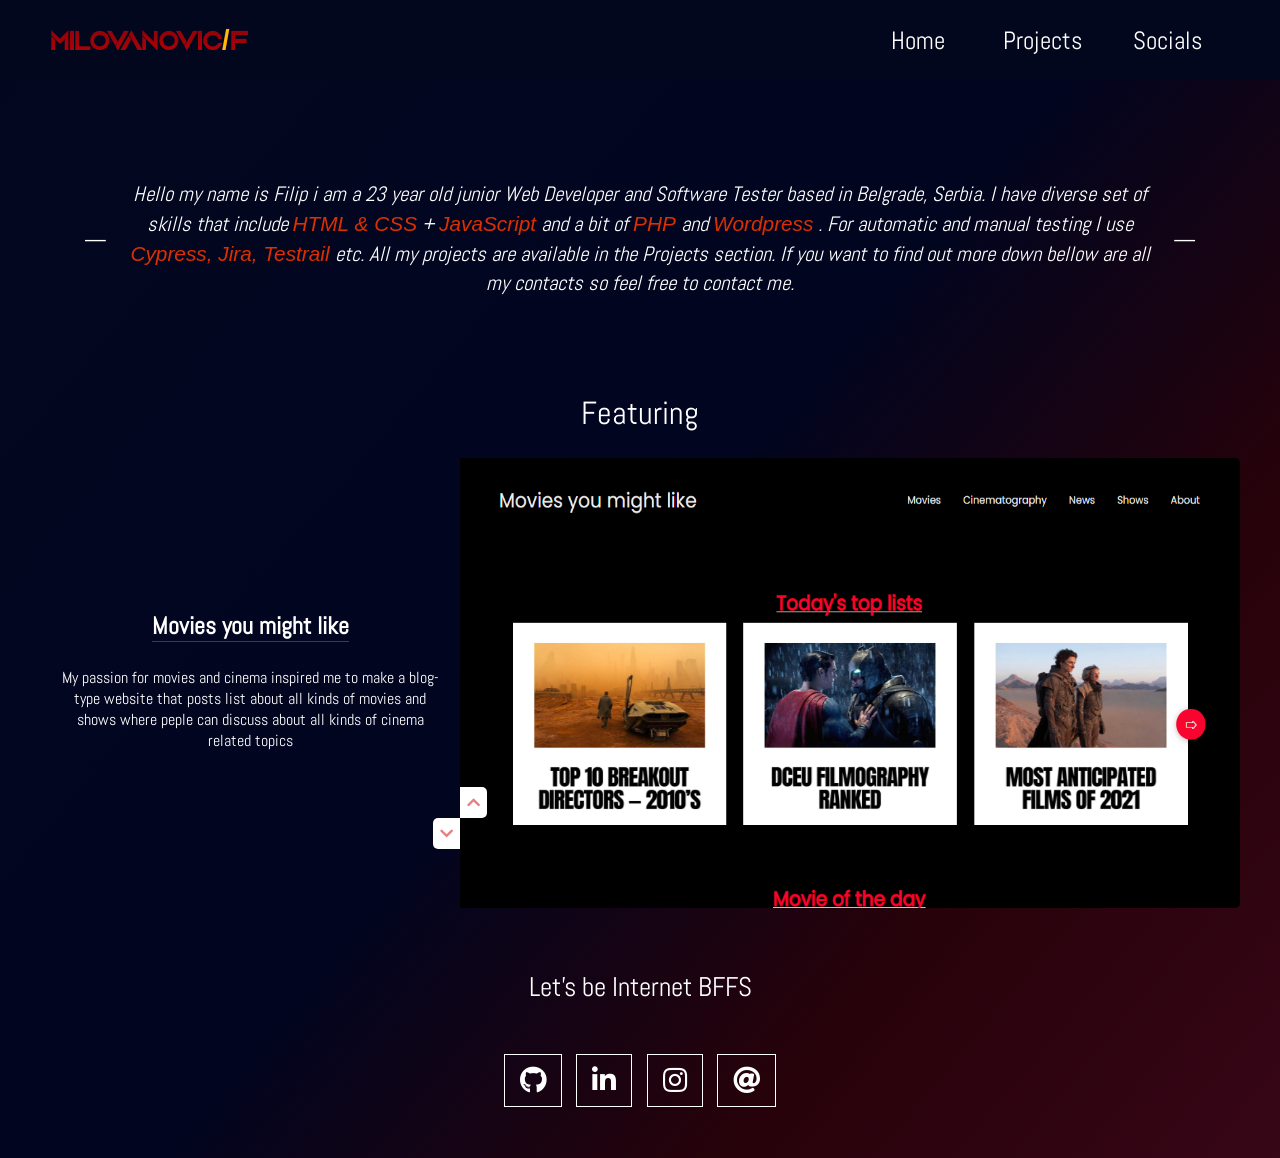
<file: index.html>
<!DOCTYPE html>
<html lang="en">
  <head>
    <meta charset="UTF-8" />
    <meta http-equiv="X-UA-Compatible" content="IE=edge" />
    <meta name="viewport" content="width=device-width, initial-scale=1.0" />
    <link rel="stylesheet" href="style.css" />
    <link rel="stylesheet" href="https://use.fontawesome.com/releases/v5.15.4/css/all.css" integrity="sha384-DyZ88mC6Up2uqS4h/KRgHuoeGwBcD4Ng9SiP4dIRy0EXTlnuz47vAwmeGwVChigm" crossorigin="anonymous">
    <link href="https://fonts.googleapis.com/css2?family=Abel&display=swap" rel="stylesheet">
    <title>Personal Portfolio Website</title>
  </head>
  <body>
    <div id="top"></div>
    <nav class="navbar">
      <div class="navbar-container">
        <a href="#top" id="navbar-logo">milovanovic<span class='logo'>/</span>f</a>
        <div class="navbar-toggle" id="mobile-menu">
          <span class="bar"></span>
          <span class="bar"></span>
          <span class="bar"></span>
        </div>
        <ul class="navbar-menu">
          <li class="navbar-item">
            <a href="#top" class="navbar-links" id="homepage">Home</a>
          </li>
          <li class="navbar-item">
            <a href="https://github.com/milovanovicf" target='_blank'class="navbar-links" id="projects">Projects</a>
          </li>
          <li class="navbar-item">
            <a href="#footer" class="navbar-links" id="about">Socials</a>
          </li>
        </ul>
      </div>
    </nav>
    <div class="hero" id="home">
      <div class="hero-container">
        <span id="lines">&#8213</span>
        <p class="hero-heading">
          Hello my name is Filip i am a 23 year old junior Web Developer and
          Software Tester based in Belgrade, Serbia. I have diverse set of
          skills that include <span>HTML & CSS</span> +
          <span>JavaScript</span> and a bit of <span>PHP</span> and
          <span>Wordpress</span>
          . For automatic and manual testing I use
          <span>Cypress, Jira, Testrail</span> etc. All my projects are
          available in the Projects section. If you want to find out more down
          bellow are all my contacts so feel free to contact me.
        </p>
        <span id="lines">&#8213</span>
      </div>
    </div>
    <div class="content">
        <h2>Featuring</h2>
        <div class="slider-container">
          <div class="left-slide">
            <div>
              <h1>Score Keeper</h1>
              <p>A score keeping app with created mostly with JavaScript and Bulma framework</p>
            </div>
            <div>
              <h1>Color Randomizer</h1>
              <p>Colorful HEX code generator created mostly with JavaScript</p>
            </div>
            <div>
              <h1>Tip Calculator</h1>
              <p>A simple tip calculator created mostly with JavaScript</p>
            </div>
            <div>
              <h1>Weather App</h1>
              <p>This app provides the temperature, weather conditions, humidity and wind speed for any city in the world</p>
            </div>
            <div>
              <h1>To Do React App</h1>
              <p>Simple todo app made with react while learning about the subject. Technologies used: CSS, JavaScript, React and Json Server</p>
            </div>
            <div>
              <h1>Movies you might like</h1>
              <p>My passion for movies and cinema inspired me to make a blog-type website that posts list about all kinds of movies and shows where peple can discuss about all kinds of cinema related topics</p>
            </div>
          </div>
          <div class="right-slide">
            <div style="background-image: url(images/movies.png)"></div>
            <div style="background-image: url(images/toDo.png)"></div>
            <div style="background-image: url(images/weatherApp.png)"></div>
            <div style="background-image: url(images/tipCalc.png)"></div>
            <div style="background-image: url(images/colorRando.png)"></div>
            <div style="background-image: url(images/scoreKeeper.png)"></div>
          </div>
          <div class="action-buttons">
            <button class="down-btn"><i class="fas fa-chevron-down"></i></button>
            <button class="up-btn"><i class="fas fa-chevron-up"></i></button>
          </div>
        </div>
    </div>
    <footer id="footer" class="footer-section">
      <h2>Let's be Internet BFFS</h2>
      <div class="footer-links">
        <a href="https://github.com/milovanovicf?tab=repositories"target="_blank" rel="noopener noreferrer"><i class="fab fa-github"></i></a>
        <a href="https://www.linkedin.com/in/filip-milovanovic-b8272a218/"target="_blank" rel="noopener noreferrer"><i class="fab fa-linkedin-in"></i></a>
        <a href="#" target="_blank" rel="noopener noreferrer"><i class="fab fa-instagram"></i></a>
        <a href="mailto:milovanovicf98@gmail.com" target="_blank" rel="noopener noreferrer"><i class="fas fa-at"></i></a>
      </div>
    </footer>
    <script src="code.js"></script>
  </body>
</html>
</file>
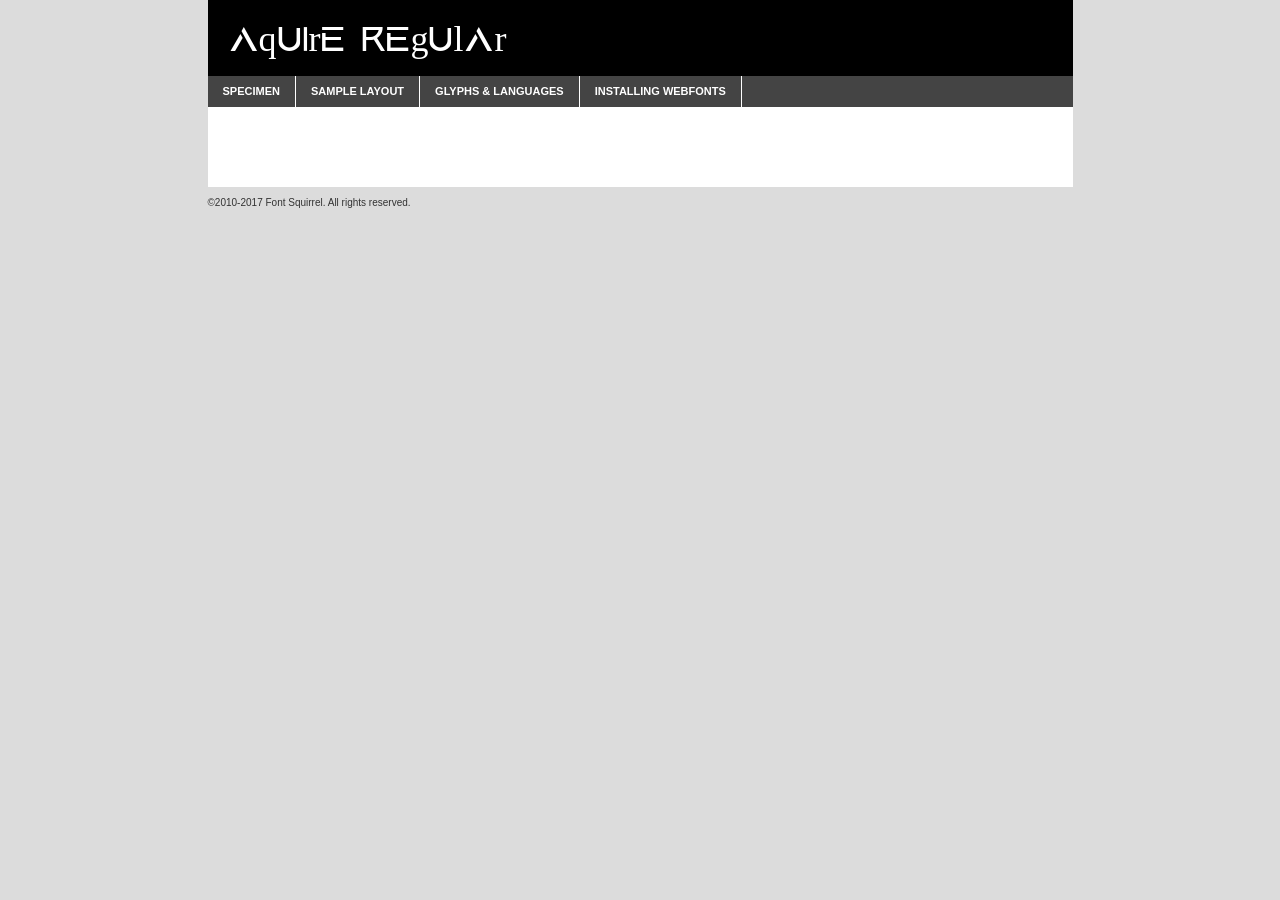
<file: aquire-bw0ox-demo.html>
<!DOCTYPE html PUBLIC "-//W3C//DTD XHTML 1.0 Transitional//EN"
	"http://www.w3.org/TR/xhtml1/DTD/xhtml1-transitional.dtd">

<html xmlns="http://www.w3.org/1999/xhtml" xml:lang="en" lang="en">
<head>
	<meta http-equiv="Content-Type" content="text/html; charset=utf-8" />
	<script src="http://ajax.googleapis.com/ajax/libs/jquery/1.7.2/jquery.min.js" type="text/javascript" charset="utf-8"></script>
	<script type="text/javascript">
	(function($){$.fn.easyTabs=function(option){var param=jQuery.extend({fadeSpeed:"fast",defaultContent:1,activeClass:'active'},option);$(this).each(function(){var thisId="#"+this.id;if(param.defaultContent==''){param.defaultContent=1;}
	if(typeof param.defaultContent=="number")
	{var defaultTab=$(thisId+" .tabs li:eq("+(param.defaultContent-1)+") a").attr('href').substr(1);}else{var defaultTab=param.defaultContent;}
	$(thisId+" .tabs li a").each(function(){var tabToHide=$(this).attr('href').substr(1);$("#"+tabToHide).addClass('easytabs-tab-content');});hideAll();changeContent(defaultTab);function hideAll(){$(thisId+" .easytabs-tab-content").hide();}
	function changeContent(tabId){hideAll();$(thisId+" .tabs li").removeClass(param.activeClass);$(thisId+" .tabs li a[href=#"+tabId+"]").closest('li').addClass(param.activeClass);if(param.fadeSpeed!="none")
	{$(thisId+" #"+tabId).fadeIn(param.fadeSpeed);}else{$(thisId+" #"+tabId).show();}}
	$(thisId+" .tabs li").click(function(){var tabId=$(this).find('a').attr('href').substr(1);changeContent(tabId);return false;});});}})(jQuery);
	</script>
	<link rel="stylesheet" href="specimen_files/specimen_stylesheet.css" type="text/css" charset="utf-8" />
	<link rel="stylesheet" href="stylesheet.css" type="text/css" charset="utf-8" />

	<style type="text/css">
					body{
				font-family: 'aquireregular';
							}
		</style>

	<title>Aquire Regular Specimen</title>
	
	
	<script type="text/javascript" charset="utf-8">
		$(document).ready(function() {
			$('#container').easyTabs({defaultContent:1});
		});
	</script>
</head>

<body>
<div id="container">
	<div id="header">
		Aquire Regular	</div>
	<ul class="tabs">
		<li><a href="#specimen">Specimen</a></li>
		<li><a href="#layout">Sample Layout</a></li>
				<li><a href="#glyphs">Glyphs &amp; Languages</a></li>
		<li><a href="#installing">Installing Webfonts</a></li>
		
	</ul>
	
	<div id="main_content">

		
			<div id="specimen">
		
				<div class="section">
					<div class="grid12 firstcol">
						<div class="huge">AaBb</div>
					</div>
				</div>
		
				<div class="section">
					<div class="glyph_range">A&#x200B;B&#x200b;C&#x200b;D&#x200b;E&#x200b;F&#x200b;G&#x200b;H&#x200b;I&#x200b;J&#x200b;K&#x200b;L&#x200b;M&#x200b;N&#x200b;O&#x200b;P&#x200b;Q&#x200b;R&#x200b;S&#x200b;T&#x200b;U&#x200b;V&#x200b;W&#x200b;X&#x200b;Y&#x200b;Z&#x200b;a&#x200b;b&#x200b;c&#x200b;d&#x200b;e&#x200b;f&#x200b;g&#x200b;h&#x200b;i&#x200b;j&#x200b;k&#x200b;l&#x200b;m&#x200b;n&#x200b;o&#x200b;p&#x200b;q&#x200b;r&#x200b;s&#x200b;t&#x200b;u&#x200b;v&#x200b;w&#x200b;x&#x200b;y&#x200b;z&#x200b;1&#x200b;2&#x200b;3&#x200b;4&#x200b;5&#x200b;6&#x200b;7&#x200b;8&#x200b;9&#x200b;0&#x200b;&amp;&#x200b;.&#x200b;,&#x200b;?&#x200b;!&#x200b;&#64;&#x200b;(&#x200b;)&#x200b;#&#x200b;$&#x200b;%&#x200b;*&#x200b;+&#x200b;-&#x200b;=&#x200b;:&#x200b;;</div>
				</div>
				<div class="section">
					<div class="grid12 firstcol">
						<table class="sample_table">
							<tr><td>10</td><td class="size10">abcdefghijklmnopqrstuvwxyzABCDEFGHIJKLMNOPQRSTUVWXYZ0123456789abcdefghijklmnopqrstuvwxyzABCDEFGHIJKLMNOPQRSTUVWXYZ0123456789abcdefghijklmnopqrstuvwxyzABCDEFGHIJKLMNOPQRSTUVWXYZ</td></tr>
							<tr><td>11</td><td class="size11">abcdefghijklmnopqrstuvwxyzABCDEFGHIJKLMNOPQRSTUVWXYZ0123456789abcdefghijklmnopqrstuvwxyzABCDEFGHIJKLMNOPQRSTUVWXYZ0123456789abcdefghijklmnopqrstuvwxyzABCDEFGHIJKLMNOPQRSTUVWXYZ</td></tr>
							<tr><td>12</td><td class="size12">abcdefghijklmnopqrstuvwxyzABCDEFGHIJKLMNOPQRSTUVWXYZ0123456789abcdefghijklmnopqrstuvwxyzABCDEFGHIJKLMNOPQRSTUVWXYZ0123456789abcdefghijklmnopqrstuvwxyzABCDEFGHIJKLMNOPQRSTUVWXYZ</td></tr>
							<tr><td>13</td><td class="size13">abcdefghijklmnopqrstuvwxyzABCDEFGHIJKLMNOPQRSTUVWXYZ0123456789abcdefghijklmnopqrstuvwxyzABCDEFGHIJKLMNOPQRSTUVWXYZ0123456789abcdefghijklmnopqrstuvwxyzABCDEFGHIJKLMNOPQRSTUVWXYZ</td></tr>
							<tr><td>14</td><td class="size14">abcdefghijklmnopqrstuvwxyzABCDEFGHIJKLMNOPQRSTUVWXYZ0123456789abcdefghijklmnopqrstuvwxyzABCDEFGHIJKLMNOPQRSTUVWXYZ0123456789abcdefghijklmnopqrstuvwxyzABCDEFGHIJKLMNOPQRSTUVWXYZ</td></tr>
							<tr><td>16</td><td class="size16">abcdefghijklmnopqrstuvwxyzABCDEFGHIJKLMNOPQRSTUVWXYZ0123456789abcdefghijklmnopqrstuvwxyzABCDEFGHIJKLMNOPQRSTUVWXYZ</td></tr>
							<tr><td>18</td><td class="size18">abcdefghijklmnopqrstuvwxyzABCDEFGHIJKLMNOPQRSTUVWXYZ0123456789abcdefghijklmnopqrstuvwxyzABCDEFGHIJKLMNOPQRSTUVWXYZ</td></tr>
							<tr><td>20</td><td class="size20">abcdefghijklmnopqrstuvwxyzABCDEFGHIJKLMNOPQRSTUVWXYZ0123456789abcdefghijklmnopqrstuvwxyzABCDEFGHIJKLMNOPQRSTUVWXYZ</td></tr>
							<tr><td>24</td><td class="size24">abcdefghijklmnopqrstuvwxyzABCDEFGHIJKLMNOPQRSTUVWXYZ0123456789abcdefghijklmnopqrstuvwxyzABCDEFGHIJKLMNOPQRSTUVWXYZ</td></tr>
							<tr><td>30</td><td class="size30">abcdefghijklmnopqrstuvwxyzABCDEFGHIJKLMNOPQRSTUVWXYZ0123456789abcdefghijklmnopqrstuvwxyzABCDEFGHIJKLMNOPQRSTUVWXYZ</td></tr>
							<tr><td>36</td><td class="size36">abcdefghijklmnopqrstuvwxyzABCDEFGHIJKLMNOPQRSTUVWXYZ0123456789abcdefghijklmnopqrstuvwxyzABCDEFGHIJKLMNOPQRSTUVWXYZ</td></tr>
							<tr><td>48</td><td class="size48">abcdefghijklmnopqrstuvwxyzABCDEFGHIJKLMNOPQRSTUVWXYZ0123456789abcdefghijklmnopqrstuvwxyzABCDEFGHIJKLMNOPQRSTUVWXYZ</td></tr>
							<tr><td>60</td><td class="size60">abcdefghijklmnopqrstuvwxyzABCDEFGHIJKLMNOPQRSTUVWXYZ0123456789abcdefghijklmnopqrstuvwxyzABCDEFGHIJKLMNOPQRSTUVWXYZ</td></tr>
							<tr><td>72</td><td class="size72">abcdefghijklmnopqrstuvwxyzABCDEFGHIJKLMNOPQRSTUVWXYZ0123456789abcdefghijklmnopqrstuvwxyzABCDEFGHIJKLMNOPQRSTUVWXYZ</td></tr>
							<tr><td>90</td><td class="size90">abcdefghijklmnopqrstuvwxyzABCDEFGHIJKLMNOPQRSTUVWXYZ0123456789abcdefghijklmnopqrstuvwxyzABCDEFGHIJKLMNOPQRSTUVWXYZ</td></tr>
						</table>
				
					</div>
			
				</div>
		
		
		
								<div class="section" id="bodycomparison">


										<div id="xheight">
				<div class="fontbody">&#x25FC;&#x25FC;&#x25FC;&#x25FC;&#x25FC;&#x25FC;&#x25FC;&#x25FC;&#x25FC;&#x25FC;&#x25FC;&#x25FC;&#x25FC;&#x25FC;&#x25FC;&#x25FC;&#x25FC;&#x25FC;&#x25FC;&#x25FC;&#x25FC;&#x25FC;&#x25FC;&#x25FC;&#x25FC;&#x25FC;&#x25FC;&#x25FC;&#x25FC;&#x25FC;&#x25FC;&#x25FC;&#x25FC;&#x25FC;&#x25FC;&#x25FC;&#x25FC;&#x25FC;&#x25FC;&#x25FC;&#x25FC;&#x25FC;&#x25FC;&#x25FC;&#x25FC;&#x25FC;&#x25FC;&#x25FC;&#x25FC;&#x25FC;&#x25FC;&#x25FC;&#x25FC;&#x25FC;&#x25FC;&#x25FC;&#x25FC;&#x25FC;&#x25FC;&#x25FC;&#x25FC;&#x25FC;&#x25FC;&#x25FC;&#x25FC;&#x25FC;&#x25FC;&#x25FC;&#x25FC;&#x25FC;&#x25FC;&#x25FC;&#x25FC;&#x25FC;&#x25FC;&#x25FC;&#x25FC;&#x25FC;&#x25FC;&#x25FC;&#x25FC;&#x25FC;&#x25FC;&#x25FC;&#x25FC;&#x25FC;&#x25FC;&#x25FC;&#x25FC;&#x25FC;&#x25FC;&#x25FC;&#x25FC;&#x25FC;&#x25FC;&#x25FC;&#x25FC;&#x25FC;&#x25FC;body</div><div class="arialbody">body</div><div class="verdanabody">body</div><div class="georgiabody">body</div></div>
										<div class="fontbody" style="z-index:1">
											body<span>Aquire Regular</span>
										</div>
										<div class="arialbody" style="z-index:1">
											body<span>Arial</span>
										</div>
										<div class="verdanabody" style="z-index:1">
											body<span>Verdana</span>
										</div>
										<div class="georgiabody" style="z-index:1">
											body<span>Georgia</span>
										</div>



								</div>
		
		
				<div class="section psample psample_row1" id="">
					
					<div class="grid2 firstcol">
						<p class="size10"><span>10.</span>Aenean lacinia bibendum nulla sed consectetur. Fusce dapibus, tellus ac cursus commodo, tortor mauris condimentum nibh, ut fermentum massa justo sit amet risus. Nullam id dolor id nibh ultricies vehicula ut id elit. Cum sociis natoque penatibus et magnis dis parturient montes, nascetur ridiculus mus. Nulla vitae elit libero, a pharetra augue.</p>
			
					</div>
					<div class="grid3">
						<p class="size11"><span>11.</span>Aenean lacinia bibendum nulla sed consectetur. Fusce dapibus, tellus ac cursus commodo, tortor mauris condimentum nibh, ut fermentum massa justo sit amet risus. Nullam id dolor id nibh ultricies vehicula ut id elit. Cum sociis natoque penatibus et magnis dis parturient montes, nascetur ridiculus mus. Nulla vitae elit libero, a pharetra augue.</p>
			
					</div>
					<div class="grid3">
						<p class="size12"><span>12.</span>Aenean lacinia bibendum nulla sed consectetur. Fusce dapibus, tellus ac cursus commodo, tortor mauris condimentum nibh, ut fermentum massa justo sit amet risus. Nullam id dolor id nibh ultricies vehicula ut id elit. Cum sociis natoque penatibus et magnis dis parturient montes, nascetur ridiculus mus. Nulla vitae elit libero, a pharetra augue.</p>
			
					</div>
					<div class="grid4">
						<p class="size13"><span>13.</span>Aenean lacinia bibendum nulla sed consectetur. Fusce dapibus, tellus ac cursus commodo, tortor mauris condimentum nibh, ut fermentum massa justo sit amet risus. Nullam id dolor id nibh ultricies vehicula ut id elit. Cum sociis natoque penatibus et magnis dis parturient montes, nascetur ridiculus mus. Nulla vitae elit libero, a pharetra augue.</p>
			
					</div>
					<div class="white_blend"></div>
					
				</div>
				<div class="section psample psample_row2" id="">
					<div class="grid3 firstcol">
						<p class="size14"><span>14.</span>Aenean lacinia bibendum nulla sed consectetur. Fusce dapibus, tellus ac cursus commodo, tortor mauris condimentum nibh, ut fermentum massa justo sit amet risus. Nullam id dolor id nibh ultricies vehicula ut id elit. Cum sociis natoque penatibus et magnis dis parturient montes, nascetur ridiculus mus. Nulla vitae elit libero, a pharetra augue.</p>
			
					</div>
					<div class="grid4">
						<p class="size16"><span>16.</span>Aenean lacinia bibendum nulla sed consectetur. Fusce dapibus, tellus ac cursus commodo, tortor mauris condimentum nibh, ut fermentum massa justo sit amet risus. Nullam id dolor id nibh ultricies vehicula ut id elit. Cum sociis natoque penatibus et magnis dis parturient montes, nascetur ridiculus mus. Nulla vitae elit libero, a pharetra augue.</p>
			
					</div>
					<div class="grid5">
						<p class="size18"><span>18.</span>Aenean lacinia bibendum nulla sed consectetur. Fusce dapibus, tellus ac cursus commodo, tortor mauris condimentum nibh, ut fermentum massa justo sit amet risus. Nullam id dolor id nibh ultricies vehicula ut id elit. Cum sociis natoque penatibus et magnis dis parturient montes, nascetur ridiculus mus. Nulla vitae elit libero, a pharetra augue.</p>
			
					</div>

					<div class="white_blend"></div>

				</div>
				
				<div class="section psample psample_row3" id="">
					<div class="grid5 firstcol">
						<p class="size20"><span>20.</span>Aenean lacinia bibendum nulla sed consectetur. Fusce dapibus, tellus ac cursus commodo, tortor mauris condimentum nibh, ut fermentum massa justo sit amet risus. Nullam id dolor id nibh ultricies vehicula ut id elit. Cum sociis natoque penatibus et magnis dis parturient montes, nascetur ridiculus mus. Nulla vitae elit libero, a pharetra augue.</p>
					</div>
					<div class="grid7">
						<p class="size24"><span>24.</span>Aenean lacinia bibendum nulla sed consectetur. Fusce dapibus, tellus ac cursus commodo, tortor mauris condimentum nibh, ut fermentum massa justo sit amet risus. Nullam id dolor id nibh ultricies vehicula ut id elit. Cum sociis natoque penatibus et magnis dis parturient montes, nascetur ridiculus mus. Nulla vitae elit libero, a pharetra augue.</p>
					</div>
					
					<div class="white_blend"></div>
					
				</div>
				
				<div class="section psample psample_row4" id="">
					<div class="grid12 firstcol">
						<p class="size30"><span>30.</span>Aenean lacinia bibendum nulla sed consectetur. Fusce dapibus, tellus ac cursus commodo, tortor mauris condimentum nibh, ut fermentum massa justo sit amet risus. Nullam id dolor id nibh ultricies vehicula ut id elit. Cum sociis natoque penatibus et magnis dis parturient montes, nascetur ridiculus mus. Nulla vitae elit libero, a pharetra augue.</p>
					</div>
					<div class="white_blend"></div>
					
				</div>
				
				
				
				<div class="section psample psample_row1 fullreverse">
					<div class="grid2 firstcol">
						<p class="size10"><span>10.</span>Aenean lacinia bibendum nulla sed consectetur. Fusce dapibus, tellus ac cursus commodo, tortor mauris condimentum nibh, ut fermentum massa justo sit amet risus. Nullam id dolor id nibh ultricies vehicula ut id elit. Cum sociis natoque penatibus et magnis dis parturient montes, nascetur ridiculus mus. Nulla vitae elit libero, a pharetra augue.</p>
			
					</div>
					<div class="grid3">
						<p class="size11"><span>11.</span>Aenean lacinia bibendum nulla sed consectetur. Fusce dapibus, tellus ac cursus commodo, tortor mauris condimentum nibh, ut fermentum massa justo sit amet risus. Nullam id dolor id nibh ultricies vehicula ut id elit. Cum sociis natoque penatibus et magnis dis parturient montes, nascetur ridiculus mus. Nulla vitae elit libero, a pharetra augue.</p>
			
					</div>
					<div class="grid3">
						<p class="size12"><span>12.</span>Aenean lacinia bibendum nulla sed consectetur. Fusce dapibus, tellus ac cursus commodo, tortor mauris condimentum nibh, ut fermentum massa justo sit amet risus. Nullam id dolor id nibh ultricies vehicula ut id elit. Cum sociis natoque penatibus et magnis dis parturient montes, nascetur ridiculus mus. Nulla vitae elit libero, a pharetra augue.</p>
			
					</div>
					<div class="grid4">
						<p class="size13"><span>13.</span>Aenean lacinia bibendum nulla sed consectetur. Fusce dapibus, tellus ac cursus commodo, tortor mauris condimentum nibh, ut fermentum massa justo sit amet risus. Nullam id dolor id nibh ultricies vehicula ut id elit. Cum sociis natoque penatibus et magnis dis parturient montes, nascetur ridiculus mus. Nulla vitae elit libero, a pharetra augue.</p>
			
					</div>
					<div class="black_blend"></div>
					
				</div>
				
				<div class="section psample psample_row2 fullreverse">
					<div class="grid3 firstcol">
						<p class="size14"><span>14.</span>Aenean lacinia bibendum nulla sed consectetur. Fusce dapibus, tellus ac cursus commodo, tortor mauris condimentum nibh, ut fermentum massa justo sit amet risus. Nullam id dolor id nibh ultricies vehicula ut id elit. Cum sociis natoque penatibus et magnis dis parturient montes, nascetur ridiculus mus. Nulla vitae elit libero, a pharetra augue.</p>
			
					</div>
					<div class="grid4">
						<p class="size16"><span>16.</span>Aenean lacinia bibendum nulla sed consectetur. Fusce dapibus, tellus ac cursus commodo, tortor mauris condimentum nibh, ut fermentum massa justo sit amet risus. Nullam id dolor id nibh ultricies vehicula ut id elit. Cum sociis natoque penatibus et magnis dis parturient montes, nascetur ridiculus mus. Nulla vitae elit libero, a pharetra augue.</p>
			
					</div>
					<div class="grid5">
						<p class="size18"><span>18.</span>Aenean lacinia bibendum nulla sed consectetur. Fusce dapibus, tellus ac cursus commodo, tortor mauris condimentum nibh, ut fermentum massa justo sit amet risus. Nullam id dolor id nibh ultricies vehicula ut id elit. Cum sociis natoque penatibus et magnis dis parturient montes, nascetur ridiculus mus. Nulla vitae elit libero, a pharetra augue.</p>
			
					</div>
					<div class="black_blend"></div>

				</div>
				
				<div class="section psample fullreverse psample_row3" id="">
					<div class="grid5 firstcol">
						<p class="size20"><span>20.</span>Aenean lacinia bibendum nulla sed consectetur. Fusce dapibus, tellus ac cursus commodo, tortor mauris condimentum nibh, ut fermentum massa justo sit amet risus. Nullam id dolor id nibh ultricies vehicula ut id elit. Cum sociis natoque penatibus et magnis dis parturient montes, nascetur ridiculus mus. Nulla vitae elit libero, a pharetra augue.</p>
					</div>
					<div class="grid7">
						<p class="size24"><span>24.</span>Aenean lacinia bibendum nulla sed consectetur. Fusce dapibus, tellus ac cursus commodo, tortor mauris condimentum nibh, ut fermentum massa justo sit amet risus. Nullam id dolor id nibh ultricies vehicula ut id elit. Cum sociis natoque penatibus et magnis dis parturient montes, nascetur ridiculus mus. Nulla vitae elit libero, a pharetra augue.</p>
					</div>
					
					<div class="black_blend"></div>
					
				</div>
				
				<div class="section psample fullreverse psample_row4" id="" style="border-bottom: 20px #000 solid;">
					<div class="grid12 firstcol">
						<p class="size30"><span>30.</span>Aenean lacinia bibendum nulla sed consectetur. Fusce dapibus, tellus ac cursus commodo, tortor mauris condimentum nibh, ut fermentum massa justo sit amet risus. Nullam id dolor id nibh ultricies vehicula ut id elit. Cum sociis natoque penatibus et magnis dis parturient montes, nascetur ridiculus mus. Nulla vitae elit libero, a pharetra augue.</p>
					</div>
					<div class="black_blend"></div>
					
				</div>
				
				
				
				
			</div>
			
			<div id="layout">
				
				<div class="section">
					
					<div class="grid12 firstcol">
						<h1>Lorem Ipsum Dolor</h1>
						<h2>Etiam porta sem malesuada magna mollis euismod</h2>
						
						<p class="byline">By <a href="#link">Aenean Lacinia</a></p>
					</div>
				</div>
				<div class="section">
					<div class="grid8 firstcol">
						<p class="large">Donec sed odio dui. Morbi leo risus, porta ac consectetur ac, vestibulum at eros. Fusce dapibus, tellus ac cursus commodo, tortor mauris condimentum nibh, ut fermentum massa justo sit amet risus. </p>

						
						<h3>Pellentesque ornare sem</h3>

						<p>Maecenas sed diam eget risus varius blandit sit amet non magna. Maecenas faucibus mollis interdum. Donec ullamcorper nulla non metus auctor fringilla. Nullam id dolor id nibh ultricies vehicula ut id elit. Nullam id dolor id nibh ultricies vehicula ut id elit. </p>

						<p>Aenean eu leo quam. Pellentesque ornare sem lacinia quam venenatis vestibulum. Lorem ipsum dolor sit amet, consectetur adipiscing elit. Cum sociis natoque penatibus et magnis dis parturient montes, nascetur ridiculus mus. </p>

						<p>Nulla vitae elit libero, a pharetra augue. Praesent commodo cursus magna, vel scelerisque nisl consectetur et. Aenean lacinia bibendum nulla sed consectetur. </p>

						<p>Nullam quis risus eget urna mollis ornare vel eu leo. Nullam quis risus eget urna mollis ornare vel eu leo. Maecenas sed diam eget risus varius blandit sit amet non magna. Donec ullamcorper nulla non metus auctor fringilla. </p>

						<h3>Cras mattis consectetur</h3>

						<p>Aenean eu leo quam. Pellentesque ornare sem lacinia quam venenatis vestibulum. Aenean lacinia bibendum nulla sed consectetur. Integer posuere erat a ante venenatis dapibus posuere velit aliquet. Cras mattis consectetur purus sit amet fermentum. </p>

						<p>Nullam id dolor id nibh ultricies vehicula ut id elit. Nullam quis risus eget urna mollis ornare vel eu leo. Cras mattis consectetur purus sit amet fermentum.</p>
					</div>
					
					<div class="grid4 sidebar">
						
						<div class="box reverse">
							<p class="last">Nullam quis risus eget urna mollis ornare vel eu leo. Donec ullamcorper nulla non metus auctor fringilla. Cras mattis consectetur purus sit amet fermentum. Sed posuere consectetur est at lobortis. Lorem ipsum dolor sit amet, consectetur adipiscing elit. </p>
						</div>
						
						<p class="caption">Maecenas sed diam eget risus varius.</p>

						<p>Vestibulum id ligula porta felis euismod semper. Integer posuere erat a ante venenatis dapibus posuere velit aliquet. Vestibulum id ligula porta felis euismod semper. Sed posuere consectetur est at lobortis. Maecenas sed diam eget risus varius blandit sit amet non magna. Fusce dapibus, tellus ac cursus commodo, tortor mauris condimentum nibh, ut fermentum massa justo sit amet risus. </p>

					

						<p>Duis mollis, est non commodo luctus, nisi erat porttitor ligula, eget lacinia odio sem nec elit. Aenean lacinia bibendum nulla sed consectetur. Vivamus sagittis lacus vel augue laoreet rutrum faucibus dolor auctor. Aenean lacinia bibendum nulla sed consectetur. Nullam quis risus eget urna mollis ornare vel eu leo. </p>

						<p>Praesent commodo cursus magna, vel scelerisque nisl consectetur et. Donec ullamcorper nulla non metus auctor fringilla. Maecenas faucibus mollis interdum. Fusce dapibus, tellus ac cursus commodo, tortor mauris condimentum nibh, ut fermentum massa justo sit amet risus. </p>

					</div>
				</div>
				
			</div>


			



		<div id="glyphs">
			<div class="section">
				<div class="grid12 firstcol">
			
				<h1>Language Support</h1>
				<p>The subset of Aquire Regular in this kit supports the following languages:<br />
			
									</p>
				<h1>Glyph Chart</h1>
				<p>The subset of Aquire Regular in this kit includes all the glyphs listed below. Unicode entities are included above each glyph to help you insert individual characters into your layout.</p>
				<div id="glyph_chart">
			
																														 <div><p>&amp;#10;</p>&#10;</div>
																				 <div><p>&amp;#13;</p>&#13;</div>
																				 <div><p>&amp;#32;</p>&#32;</div>
																				 <div><p>&amp;#33;</p>&#33;</div>
																				 <div><p>&amp;#34;</p>&#34;</div>
																				 <div><p>&amp;#35;</p>&#35;</div>
																				 <div><p>&amp;#36;</p>&#36;</div>
																				 <div><p>&amp;#37;</p>&#37;</div>
																				 <div><p>&amp;#39;</p>&#39;</div>
																				 <div><p>&amp;#44;</p>&#44;</div>
																				 <div><p>&amp;#45;</p>&#45;</div>
																				 <div><p>&amp;#46;</p>&#46;</div>
																				 <div><p>&amp;#48;</p>&#48;</div>
																				 <div><p>&amp;#49;</p>&#49;</div>
																				 <div><p>&amp;#50;</p>&#50;</div>
																				 <div><p>&amp;#51;</p>&#51;</div>
																				 <div><p>&amp;#52;</p>&#52;</div>
																				 <div><p>&amp;#53;</p>&#53;</div>
																				 <div><p>&amp;#54;</p>&#54;</div>
																				 <div><p>&amp;#55;</p>&#55;</div>
																				 <div><p>&amp;#56;</p>&#56;</div>
																				 <div><p>&amp;#57;</p>&#57;</div>
																				 <div><p>&amp;#60;</p>&#60;</div>
																				 <div><p>&amp;#61;</p>&#61;</div>
																				 <div><p>&amp;#62;</p>&#62;</div>
																				 <div><p>&amp;#63;</p>&#63;</div>
																				 <div><p>&amp;#65;</p>&#65;</div>
																				 <div><p>&amp;#66;</p>&#66;</div>
																				 <div><p>&amp;#67;</p>&#67;</div>
																				 <div><p>&amp;#68;</p>&#68;</div>
																				 <div><p>&amp;#69;</p>&#69;</div>
																				 <div><p>&amp;#70;</p>&#70;</div>
																				 <div><p>&amp;#71;</p>&#71;</div>
																				 <div><p>&amp;#72;</p>&#72;</div>
																				 <div><p>&amp;#73;</p>&#73;</div>
																				 <div><p>&amp;#74;</p>&#74;</div>
																				 <div><p>&amp;#75;</p>&#75;</div>
																				 <div><p>&amp;#76;</p>&#76;</div>
																				 <div><p>&amp;#77;</p>&#77;</div>
																				 <div><p>&amp;#78;</p>&#78;</div>
																				 <div><p>&amp;#79;</p>&#79;</div>
																				 <div><p>&amp;#80;</p>&#80;</div>
																				 <div><p>&amp;#81;</p>&#81;</div>
																				 <div><p>&amp;#82;</p>&#82;</div>
																				 <div><p>&amp;#83;</p>&#83;</div>
																				 <div><p>&amp;#84;</p>&#84;</div>
																				 <div><p>&amp;#85;</p>&#85;</div>
																				 <div><p>&amp;#86;</p>&#86;</div>
																				 <div><p>&amp;#87;</p>&#87;</div>
																				 <div><p>&amp;#88;</p>&#88;</div>
																				 <div><p>&amp;#89;</p>&#89;</div>
																				 <div><p>&amp;#90;</p>&#90;</div>
																				 <div><p>&amp;#91;</p>&#91;</div>
																				 <div><p>&amp;#93;</p>&#93;</div>
																				 <div><p>&amp;#94;</p>&#94;</div>
																				 <div><p>&amp;#65;</p>&#65;</div>
																				 <div><p>&amp;#67;</p>&#67;</div>
																				 <div><p>&amp;#69;</p>&#69;</div>
																				 <div><p>&amp;#73;</p>&#73;</div>
																				 <div><p>&amp;#78;</p>&#78;</div>
																				 <div><p>&amp;#79;</p>&#79;</div>
																				 <div><p>&amp;#85;</p>&#85;</div>
																				 <div><p>&amp;#89;</p>&#89;</div>
																				 <div><p>&amp;#124;</p>&#124;</div>
																				 <div><p>&amp;#160;</p>&#160;</div>
																				 <div><p>&amp;#173;</p>&#173;</div>
																				 <div><p>&amp;#65;</p>&#65;</div>
																				 <div><p>&amp;#65;</p>&#65;</div>
																				 <div><p>&amp;#65;</p>&#65;</div>
																				 <div><p>&amp;#65;</p>&#65;</div>
																				 <div><p>&amp;#65;</p>&#65;</div>
																				 <div><p>&amp;#65;</p>&#65;</div>
																				 <div><p>&amp;#67;</p>&#67;</div>
																				 <div><p>&amp;#69;</p>&#69;</div>
																				 <div><p>&amp;#69;</p>&#69;</div>
																				 <div><p>&amp;#69;</p>&#69;</div>
																				 <div><p>&amp;#69;</p>&#69;</div>
																				 <div><p>&amp;#73;</p>&#73;</div>
																				 <div><p>&amp;#73;</p>&#73;</div>
																				 <div><p>&amp;#73;</p>&#73;</div>
																				 <div><p>&amp;#73;</p>&#73;</div>
																				 <div><p>&amp;#78;</p>&#78;</div>
																				 <div><p>&amp;#79;</p>&#79;</div>
																				 <div><p>&amp;#79;</p>&#79;</div>
																				 <div><p>&amp;#79;</p>&#79;</div>
																				 <div><p>&amp;#79;</p>&#79;</div>
																				 <div><p>&amp;#79;</p>&#79;</div>
																				 <div><p>&amp;#79;</p>&#79;</div>
																				 <div><p>&amp;#85;</p>&#85;</div>
																				 <div><p>&amp;#85;</p>&#85;</div>
																				 <div><p>&amp;#85;</p>&#85;</div>
																				 <div><p>&amp;#85;</p>&#85;</div>
																				 <div><p>&amp;#89;</p>&#89;</div>
																				 <div><p>&amp;#65;</p>&#65;</div>
																				 <div><p>&amp;#65;</p>&#65;</div>
																				 <div><p>&amp;#65;</p>&#65;</div>
																				 <div><p>&amp;#65;</p>&#65;</div>
																				 <div><p>&amp;#65;</p>&#65;</div>
																				 <div><p>&amp;#69;</p>&#69;</div>
																				 <div><p>&amp;#69;</p>&#69;</div>
																				 <div><p>&amp;#69;</p>&#69;</div>
																				 <div><p>&amp;#73;</p>&#73;</div>
																				 <div><p>&amp;#73;</p>&#73;</div>
																				 <div><p>&amp;#73;</p>&#73;</div>
																				 <div><p>&amp;#79;</p>&#79;</div>
																				 <div><p>&amp;#79;</p>&#79;</div>
																				 <div><p>&amp;#79;</p>&#79;</div>
																				 <div><p>&amp;#79;</p>&#79;</div>
																				 <div><p>&amp;#79;</p>&#79;</div>
																				 <div><p>&amp;#85;</p>&#85;</div>
																				 <div><p>&amp;#85;</p>&#85;</div>
																				 <div><p>&amp;#85;</p>&#85;</div>
																				 <div><p>&amp;#89;</p>&#89;</div>
																				 <div><p>&amp;#89;</p>&#89;</div>
																				 <div><p>&amp;#8192;</p>&#8192;</div>
																				 <div><p>&amp;#8193;</p>&#8193;</div>
																				 <div><p>&amp;#8194;</p>&#8194;</div>
																				 <div><p>&amp;#8195;</p>&#8195;</div>
																				 <div><p>&amp;#8196;</p>&#8196;</div>
																				 <div><p>&amp;#8197;</p>&#8197;</div>
																				 <div><p>&amp;#8198;</p>&#8198;</div>
																				 <div><p>&amp;#8199;</p>&#8199;</div>
																				 <div><p>&amp;#8200;</p>&#8200;</div>
																				 <div><p>&amp;#8201;</p>&#8201;</div>
																				 <div><p>&amp;#8202;</p>&#8202;</div>
																				 <div><p>&amp;#8208;</p>&#8208;</div>
																				 <div><p>&amp;#8209;</p>&#8209;</div>
																				 <div><p>&amp;#8210;</p>&#8210;</div>
																				 <div><p>&amp;#8211;</p>&#8211;</div>
																				 <div><p>&amp;#8212;</p>&#8212;</div>
																				 <div><p>&amp;#39;</p>&#39;</div>
																				 <div><p>&amp;#34;</p>&#34;</div>
																				 <div><p>&amp;#8239;</p>&#8239;</div>
																				 <div><p>&amp;#8287;</p>&#8287;</div>
																				 <div><p>&amp;#9724;</p>&#9724;</div>
																																						</div>	
				</div>
		
		
			</div>
		</div>
		
		
		<div id="specs">
			
		</div>
	
		<div id="installing">
			<div class="section">
				<div class="grid7 firstcol">
					<h1>Installing Webfonts</h1>
					
					<p>Webfonts are supported by all major browser platforms but not all in the same way. There are currently four different font formats that must be included in order to target all browsers. This includes TTF, WOFF, EOT and SVG.</p>
					
					<h2>1. Upload your webfonts</h2>
					<p>You must upload your webfont kit to your website. They should be in or near the same directory as your CSS files.</p>
					
					<h2>2. Include the webfont stylesheet</h2>
					<p>A special CSS @font-face declaration helps the various browsers select the appropriate font it needs without causing you a bunch of headaches. Learn more about this syntax by reading the <a href="https://www.fontspring.com/blog/further-hardening-of-the-bulletproof-syntax">Fontspring blog post</a> about it. The code for it is as follows:</p>


<code>
@font-face{ 
	font-family: 'MyWebFont';
	src: url('WebFont.eot');
	src: url('WebFont.eot?#iefix') format('embedded-opentype'),
	     url('WebFont.woff') format('woff'),
	     url('WebFont.ttf') format('truetype'),
	     url('WebFont.svg#webfont') format('svg');
}
</code>

	<p>We've already gone ahead and generated the code for you. All you have to do is link to the stylesheet in your HTML, like this:</p>
	<code>&lt;link rel=&quot;stylesheet&quot; href=&quot;stylesheet.css&quot; type=&quot;text/css&quot; charset=&quot;utf-8&quot; /&gt;</code>

					<h2>3. Modify your own stylesheet</h2>
					<p>To take advantage of your new fonts, you must tell your stylesheet to use them. Look at the original @font-face declaration above and find the property called "font-family." The name linked there will be what you use to reference the font. Prepend that webfont name to the font stack in the "font-family" property, inside the selector you want to change. For example:</p>
<code>p { font-family: 'WebFont', Arial, sans-serif; }</code>

<h2>4. Test</h2>
<p>Getting webfonts to work cross-browser <em>can</em> be tricky. Use the information in the sidebar to help you if you find that fonts aren't loading in a particular browser.</p>
				</div>
				
				<div class="grid5 sidebar">
					<div class="box">
						<h2>Troubleshooting<br />Font-Face Problems</h2>
						<p>Having trouble getting your webfonts to load in your new website? Here are some tips to sort out what might be the problem.</p>

						<h3>Fonts not showing in any browser</h3>

						<p>This sounds like you need to work on the plumbing. You either did not upload the fonts to the correct directory, or you did not link the fonts properly in the CSS. If you've confirmed that all this is correct and you still have a problem, take a look at your .htaccess file and see if requests are getting intercepted.</p>

						<h3>Fonts not loading in iPhone or iPad</h3>

						<p>The most common problem here is that you are serving the fonts from an IIS server. IIS refuses to serve files that have unknown MIME types. If that is the case, you must set the MIME type for SVG to "image/svg+xml" in the server settings. Follow these instructions from Microsoft if you need help.</p>

						<h3>Fonts not loading in Firefox</h3>

						<p>The primary reason for this failure? You are still using a version Firefox older than 3.5. So upgrade already! If that isn't it, then you are very likely serving fonts from a different domain. Firefox requires that all font assets be served from the same domain. Lastly it is possible that you need to add WOFF to your list of MIME types (if you are serving via IIS.)</p>

						<h3>Fonts not loading in IE</h3>

						<p>Are you looking at Internet Explorer on an actual Windows machine or are you cheating by using a service like Adobe BrowserLab? Many of these screenshot services do not render @font-face for IE. Best to test it on a real machine.</p>

						<h3>Fonts not loading in IE9</h3>

						<p>IE9, like Firefox, requires that fonts be served from the same domain as the website. Make sure that is the case.</p>
					</div>
				</div>
			</div>
			
		</div>
	
	</div>
	<div id="footer">
		<p>&copy;2010-2017 Font Squirrel. All rights reserved.</p>
	</div>
</div>
</body>
</html>
</file>
<file: style.css>
@font-face {
  font-family: "aquireregular";
  src: url("aquire-bw0ox-webfont.woff2") format("woff2"),
    url("aquire-bw0ox-webfont.woff") format("woff");
  font-weight: normal;
  font-style: normal;
}

body {
  background: #01051f;
  background: linear-gradient(
    130deg,
    #03071e,
    #020620,
    #01051f,
    #27020a,
    #370617
  );
}

.logo {
  background-color: #ffba08;
  background-size: 100%;
  -webkit-background-clip: text;
  background-clip: text;
  -moz-background-clip: text;
  -webkit-text-fill-color: transparent;
  -moz-text-fill-color: transparent;
}

* {
  box-sizing: border-box;
  margin: 0;
  padding: 0;
  font-family: "Kumbh Sans", sans-serif;
  scroll-behavior: smooth;
}

.navbar {
  background: #03071e;
  height: 80px;
  display: flex;
  justify-content: center;
  align-items: center;
  font-size: 1.1rem;
  position: sticky;
  top: 0;
  z-index: 999;
}

.navbar-container {
  display: flex;
  justify-content: space-between;
  height: 80px;
  z-index: 1;
  width: 100%;
  max-width: 1300px;
  margin: 0 auto;
  padding: 0 50px;
}

#navbar-logo {
  font-family: "aquireregular", sans-serif;
  font-weight: normal;
  font-style: normal;
  background-color: #f5f3f4;
  background-image: linear-gradient(#6a040f, #d00000);
  background-size: 100%;
  -webkit-background-clip: text;
  background-clip: text;
  -moz-background-clip: text;
  -webkit-text-fill-color: transparent;
  -moz-text-fill-color: transparent;
  display: flex;
  align-items: center;
  cursor: pointer;
  text-decoration: none;
  font-size: 1.7rem;
  font-weight: 700;
  text-transform: uppercase;
}

.navbar-menu {
  display: flex;
  align-items: center;
  list-style: none;
}

.navbar-item {
  height: 80px;
}

.navbar-links {
  font-family: "Abel", sans-serif;
  font-size: 1.4em;
  color: #fff;
  display: flex;
  align-items: center;
  justify-content: center;
  width: 125px;
  text-decoration: none;
  height: 100%;
  transition: all 0.3s ease-in-out;
}

.navbar-links:hover {
  color: #d00000;
  transition: all 0.3s ease;
}

@media screen and (max-width: 960px) {
  .navbar-container {
    display: flex;
    justify-content: space-between;
    height: 80px;
    z-index: 1;
    width: 100%;
    max-width: 1300px;
    padding: 0;
  }
  .navbar-menu {
    display: grid;
    grid-template-columns: auto;
    margin: 0;
    width: 100%;
    position: absolute;
    top: -1000px;
    opacity: 1;
    transition: all 0.5s ease;
    z-index: -1;
  }

  .navbar-menu.active {
    background-color: #01051f;
    top: 100%;
    opacity: 1;
    transition: all 0.5s ease;
    z-index: 99;
    height: 60vh;
    font-size: 1.5rem;
  }

  #navbar-logo {
    padding-left: 25px;
  }

  .navbar-toggle .bar {
    width: 25px;
    height: 3px;
    margin: 5px auto;
    transition: all 0.3s ease-in-out;
    background: #fff;
  }

  .navbar-item {
    width: 100%;
  }

  .navbar-links {
    text-align: center;
    padding: 2rem;
    width: 100%;
    display: table;
  }

  #mobile-menu {
    position: absolute;
    top: 20%;
    right: 5%;
    transform: translate(5%, 20%);
  }

  .navbar-toggle .bar {
    display: block;
    cursor: pointer;
  }

  #mobile-menu.is-active .bar:nth-child(2) {
    opacity: 0;
  }

  #mobile-menu.is-active .bar:nth-child(1) {
    transform: translateY(8px) rotate(45deg);
  }

  #mobile-menu.is-active .bar:nth-child(3) {
    transform: translateY(-8px) rotate(-45deg);
  }

  .hero.active {
    padding-top: 350px;
    padding-bottom: 200px;
    transition: all 0.5s ease-in-out;
  }
}

.hero {
  margin-top: 30px;
  padding: 40px 0;
  color: #fff;
}

.hero-container {
  display: flex;
  justify-content: center;
  align-items: center;
  max-width: 1200px;
  margin: 0 auto;
  height: 90%;
  text-align: center;
  padding: 30px;
}

.hero-heading {
  font-family: "Abel", sans-serif;
  font-style: italic;
  font-size: 1.3em;
  line-height: 1.4;
}

.hero-heading span {
  color: #dc2f02;
}

#lines {
  font-size: large;
  padding: 15px;
  font-size: 1.3rem;
}

.highlights {
  border-bottom: 3.5px solid #d00000;
}

@media screen and (max-width: 768px) {
  .hero-heading {
    font-size: 1.1em;
  }
}

.content {
  display: flex;
  flex-direction: column;
  justify-content: center;
  align-items: center;
}
.content h2 {
  font-family: "Abel", sans-serif;
  color: #fff;
  display: inline-block;
  justify-content: center;
  text-align: center;
  font-weight: 500;
  margin: 25px;
  font-size: 2em;
}
.slider-container {
  position: relative;
  border-radius: 5px;
  overflow: hidden;
  width: 1200px;
  height: 450px;
}

.left-slide {
  height: 450px;
  width: 35%;
  position: absolute;
  top: 0;
  left: 0;
  transition: transform 0.5s ease-in-out;
}

.left-slide > div {
  height: 100%;
  width: 100%;
  display: flex;
  flex-direction: column;
  align-items: center;
  justify-content: center;
  text-align: center;
}
.left-slide > div h1 {
  color: #fff;
  margin: 10px;
  border-bottom: 1px solid #d00000;
  font-size: 2em;
  font-family: "Abel", sans-serif;
}

.left-slide > div p {
  color: #fff;
  padding: 15px 20px;
  font-weight: 500;
  font-family: "Abel", sans-serif;
  font-size: 1.2em;
}

.right-slide {
  height: 100%;
  position: absolute;
  top: 0;
  left: 35%;
  width: 65%;
  transition: transform 0.5s ease-in-out;
}

.right-slide > div {
  background-repeat: no-repeat;
  background-size: 100% 100%;
  background-position: center center;
  height: 100%;
  width: 100%;
}

.slider-container .action-buttons button {
  position: absolute;
  left: 35%;
  top: 80%;
  z-index: 100;
}

.slider-container .action-buttons .down-btn {
  transform: translateX(-100%);
  border-top-left-radius: 5px;
  border-bottom-left-radius: 5px;
}
.slider-container .action-buttons .up-btn {
  transform: translateY(-100%);
  border-top-right-radius: 5px;
  border-bottom-right-radius: 5px;
}

button {
  background-color: #fff;
  color: rgba(208, 0, 0, 0.5);
  border: none;
  padding: 7px;
  cursor: pointer;
  font-size: 15px;
  font-weight: bold;
  transition: all 0.3s ease;
}

button:hover {
  color: #d00000;
  transition: all 0.3s ease;
}

button:focus {
  outline: none;
}

@media screen and (max-width: 1300px) {
  .slider-container {
    width: 100%;
    max-width: 1200px;
  }

  .left-slide > div h1,
  div p {
    font-size: 1.5em;
  }
  .left-slide > div p {
    font-size: 1em;
  }
}

@media screen and (max-width: 960px) {
  .slider-container {
    max-width: 760px;
    transition: all 0.3s ease;
  }
}

@media screen and (max-width: 730px) {
  .slider-container {
    max-width: 650px;
  }
}

@media screen and (max-width: 600px) {
  .slider-container {
    max-width: 490px;
  }

  .right-slide div {
    background-size: 300px 300px;
    transition: all 0.3s ease;
  }
  .slider-container .action-buttons button {
    left: 37.3%;
    top: 76.5%;
  }

  .left-slide > div p {
    font-size: 0.9em;
  }
}
.footer-section {
  height: 250px;
  display: flex;
  flex-direction: column;
  justify-content: space-evenly;
  align-items: center;
}

.footer-section h2 {
  color: #fff;
  font-family: "Abel", sans-serif;
  font-size: 1.7em;
  font-weight: 500;
}

.footer-links a {
  text-decoration: none;
  color: #fff;
  padding: 10px 15px;
  font-size: 1.7em;
  border: 1px solid #fff;
  margin: 5px;
  box-shadow: inset 0 0 0 0;
  transition: ease-in-out 0.3s;
  outline: none;
}

.footer-links a:hover {
  box-shadow: inset 0 58px 0 0 #6a040f;
}
</file>
<file: specimen_files/specimen_stylesheet.css>
@import url('grid_12-825-55-15.css');

/*  
	CSS Reset by Eric Meyer - Released under Public Domain
    http://meyerweb.com/eric/tools/css/reset/
*/
html, body, div, span, applet, object, iframe,
h1, h2, h3, h4, h5, h6, p, blockquote, pre,
a, abbr, acronym, address, big, cite, code,
del, dfn, em, font, img, ins, kbd, q, s, samp,
small, strike, strong, sub, sup, tt, var,
b, u, i, center, dl, dt, dd, ol, ul, li,
fieldset, form, label, legend, table, 
caption, tbody, tfoot, thead, tr, th, td 
                  {margin: 0;padding: 0;border: 0;outline: 0;
                  font-size: 100%;vertical-align: baseline;
                  background: transparent;}
body              {line-height: 1;}
ol, ul            {list-style: none;}
blockquote, q     {quotes: none;}
blockquote:before, blockquote:after,
q:before, q:after {content: '';	content: none;}
:focus            {outline: 0;}
ins               {text-decoration: none;}
del               {text-decoration: line-through;}
table             {border-collapse: collapse;border-spacing: 0;}




body {
	color: #000;
	background-color: #dcdcdc;
}

a {
	text-decoration: none;
	color: #1883ba;
}

h1{
	font-size: 32px;
	font-weight: normal;
	font-style: normal;
	margin-bottom: 18px;
}

h2{
	font-size: 18px;
}

#container {
	width: 865px;
	margin: 0px auto;
}


#header {
	padding: 20px;
	font-size: 36px;
	background-color: #000;
	color: #fff;
}

#header span {
	color: #666;
}
#main_content {
	background-color: #fff;
	padding: 60px 20px 20px;
}


#footer p {
	margin: 0;
	padding-top: 10px;
	padding-bottom: 50px;
	color: #333;
	font: 10px Arial, sans-serif;
}

.tabs {
	width: 100%;
	height: 31px;
	background-color: #444;
}
.tabs li {
	float:  left;
	margin: 0;
	overflow: hidden;
	background-color: #444;
}
.tabs li a {
	display: block;
	color: #fff;
	text-decoration: none;
	font: bold 11px/11px 'Arial';
	text-transform: uppercase;
	padding: 10px 15px;
	border-right: 1px solid #fff;
}

.tabs li a:hover {
		background-color: #00b3ff;

}

.tabs li.active a {
	color:  #000;
	background-color: #fff;
}



div.huge {
	
	font-size: 300px;
	line-height: 1em;
	padding: 0;
	letter-spacing: -.02em;
	overflow: hidden;
}
div.glyph_range {
	font-size: 72px;
	line-height: 1.1em;
}

.size10{ font-size: 10px; }
.size11{ font-size: 11px; }
.size12{ font-size: 12px; }
.size13{ font-size: 13px; }
.size14{ font-size: 14px; }
.size16{ font-size: 16px; }
.size18{ font-size: 18px; }
.size20{ font-size: 20px; }
.size24{ font-size: 24px; }
.size30{ font-size: 30px; }
.size36{ font-size: 36px; }
.size48{ font-size: 48px; }
.size60{ font-size: 60px; }
.size72{ font-size: 72px; }
.size90{ font-size: 90px; }


.psample_row1 {	height: 120px;}
.psample_row1 {	height: 120px;}
.psample_row2 {	height: 160px;}
.psample_row3 {	height: 160px;}
.psample_row4 {	height: 160px;}

.psample {
	overflow: hidden;
	position: relative;
}
.psample p {
	line-height: 1.3em;
	display: block;
	overflow: hidden;
	margin: 0;
}

.psample span {
	margin-right: .5em;
}

.white_blend {
	width: 100%;
	height: 61px;
	background-image: url([data-uri]);
	position: absolute;
	bottom: 0;
}
.black_blend {
	width: 100%;
	height: 61px;
	background-image: url([data-uri]);
	position: absolute;
	bottom: 0;
}
.fullreverse {
	background:  #000 !important;
	color:  #fff !important;
	margin-left: -20px;
	padding-left: 20px;
	margin-right: -20px;
	padding-right: 20px;
	padding: 20px;
	margin-bottom:0;
}


.sample_table td {
	padding-top: 3px;
	padding-bottom:5px;
	padding-left: 5px;
	vertical-align: middle;
	line-height: 1.2em;
}

.sample_table td:first-child {
	background-color: #eee;
	text-align: right;
	padding-right: 5px;
	padding-left: 0;
	padding: 5px;
	font: 11px/12px "Courier New", Courier, mono;
}

code {
	white-space: pre;
	background-color: #eee;
	display: block;
	padding: 10px;
	margin-bottom: 18px;
	overflow: auto;
}


.bottom,.last 	{margin-bottom:0 !important; padding-bottom:0 !important;}

.box  { 
  padding: 18px; 
  margin-bottom: 18px; 
  background: #eee; 
}

.reverse,.reversed { background:  #000 !important;color:  #fff !important; border: none !important;}

#bodycomparison {
	position: relative;
	overflow: hidden;
	font-size: 72px;
	height: 90px;
	white-space: nowrap;
}

#bodycomparison div{
	font-size: 72px;
	line-height: 90px;
	display: inline;
	margin: 0 15px 0 0;
	padding: 0;
}

#bodycomparison div span{
	font: 10px Arial;
	position: absolute;
	left: 0;
}
#xheight {
	float: none;
	position: absolute;
	color: #d9f3ff;
	font-size: 72px;
	line-height: 90px;
}

.fontbody {
 position: relative;
}
.arialbody{
	font-family: Arial;
	position: relative;
}
.verdanabody{
	font-family: Verdana;
	position: relative;
}
.georgiabody{
	font-family: Georgia;
	position: relative;
}

/* @group Layout page
 */

#layout h1 {
	font-size: 36px;
	line-height: 42px;
	font-weight: normal;
	font-style: normal;
}

#layout h2 {
	font-size: 24px;
	line-height: 23px;
	font-weight: normal;
	font-style: normal;
}

#layout h3 {
	font-size: 22px;
	line-height: 1.4em;
	margin-top: 1em;
	font-weight: normal;
	font-style: normal;
}


#layout p.byline {
	font-size: 12px;
	margin-top: 18px;
	line-height: 12px;
	margin-bottom: 0;
}
#layout p {
	font-size: 14px;
	line-height: 21px;
	margin-bottom: .5em;
}

#layout p.large{
	font-size: 18px;
	line-height: 26px;
}

#layout .sidebar p{
	font-size: 12px;
	line-height: 1.4em;
}

#layout p.caption {
	font-size: 10px;
	margin-top: -16px;
	margin-bottom: 18px;
}

/* @end */

/* @group Glyphs */

#glyph_chart div{
	background-color: #d9f3ff;
	color: black;
	float: left;
	font-size: 36px;
	height: 1.2em;
	line-height: 1.2em;
	margin-bottom: 1px;
	margin-right: 1px;
	text-align: center;
	width: 1.2em;
	position: relative;
	padding: .6em .2em .2em;
}

#glyph_chart div p {
	position: absolute;
	left: 0;
	top: 0;
	display: block;
	text-align: center;
	font: bold 9px Arial, sans-serif;
	background-color: #3a768f;
	width: 100%;
	color: #fff;
	padding: 2px 0;
}


#glyphs h1 {
	font-family: Arial, sans-serif;
}
/* @end */

/* @group Installing */

#installing {
	font: 13px Arial, sans-serif;
}

#installing p,
#glyphs p{
	line-height: 1.2em;
	margin-bottom: 18px;
	font: 13px Arial, sans-serif;
}



#installing h3{
	font-size: 15px;
	margin-top: 18px;
}

/* @end */

#rendering h1 {
	font-family: Arial, sans-serif;
}
.render_table td {
	font: 11px "Courier New", Courier, mono;
	vertical-align: middle;
}
</file>
<file: stylesheet.css>
/*! Generated by Font Squirrel (https://www.fontsquirrel.com) on August 31, 2021 */



@font-face {
    font-family: 'aquireregular';
    src: url('aquire-bw0ox-webfont.woff2') format('woff2'),
         url('aquire-bw0ox-webfont.woff') format('woff');
    font-weight: normal;
    font-style: normal;

}
</file>
